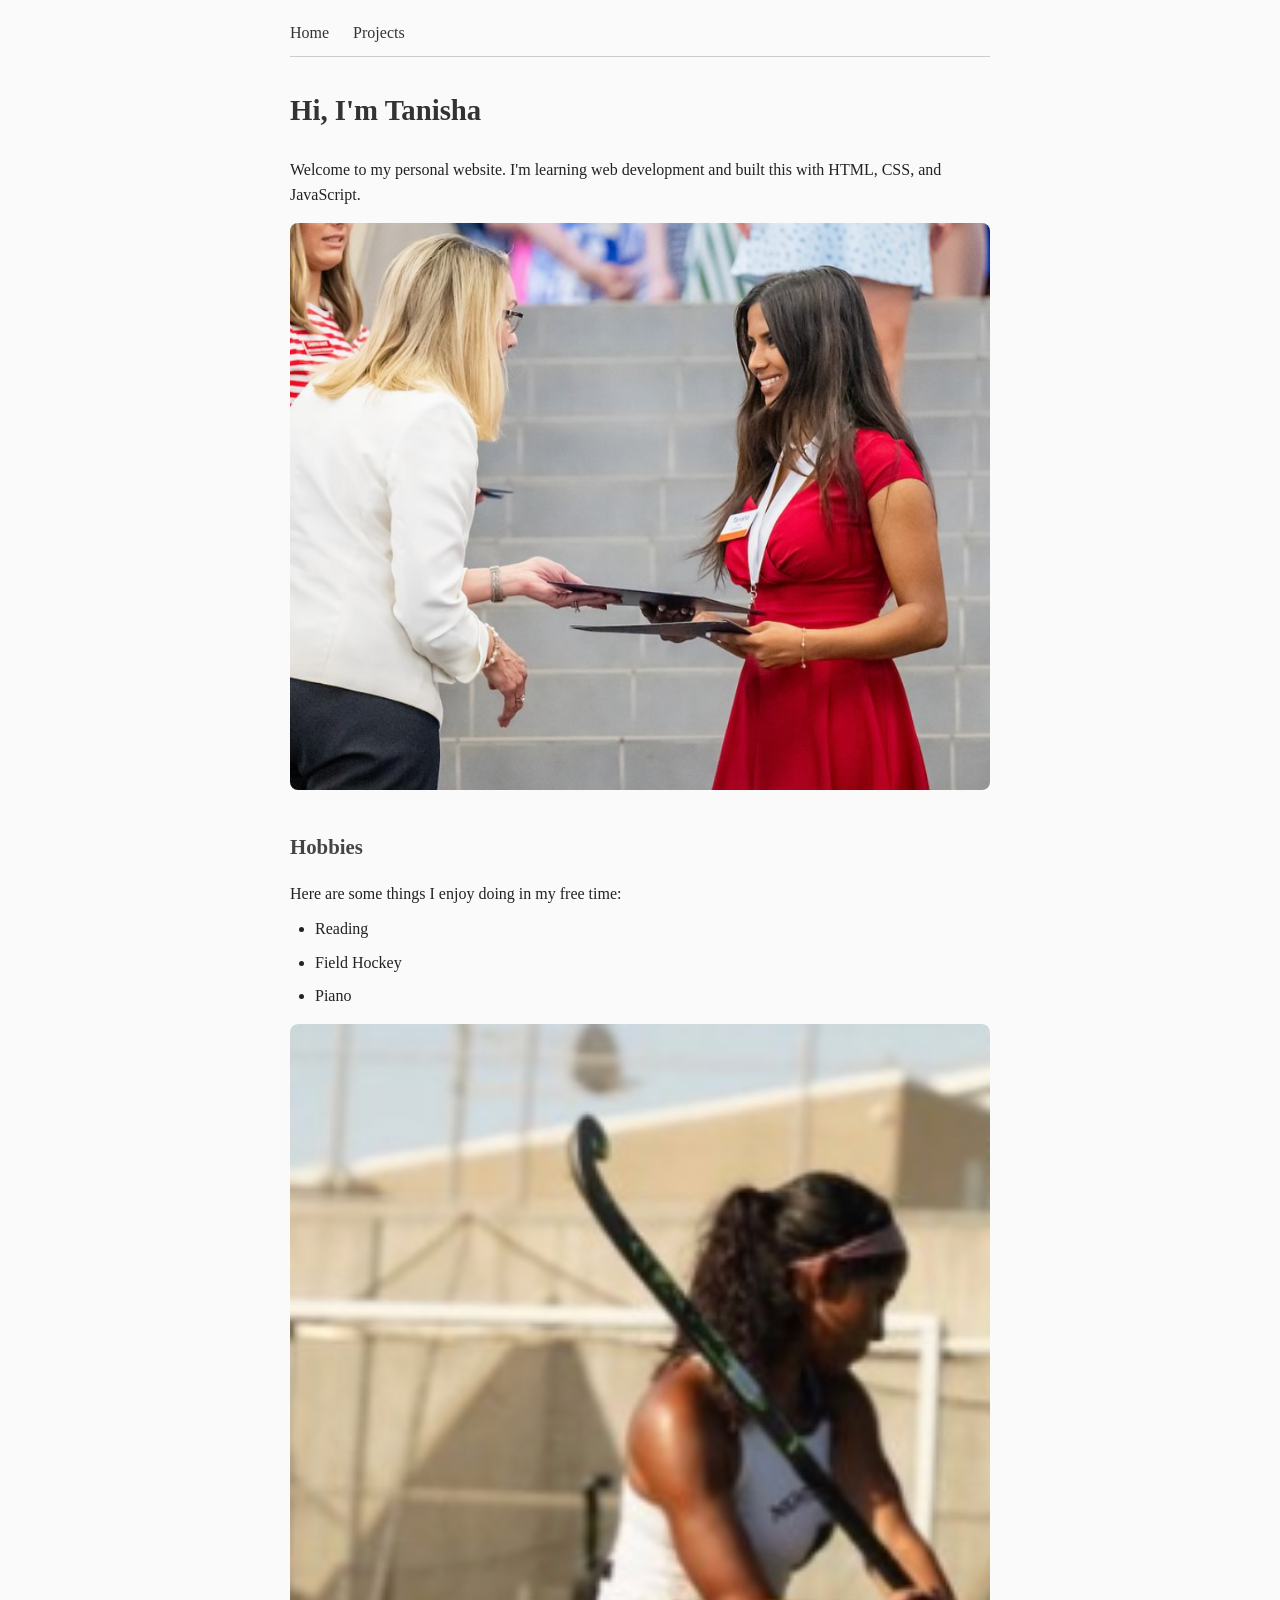
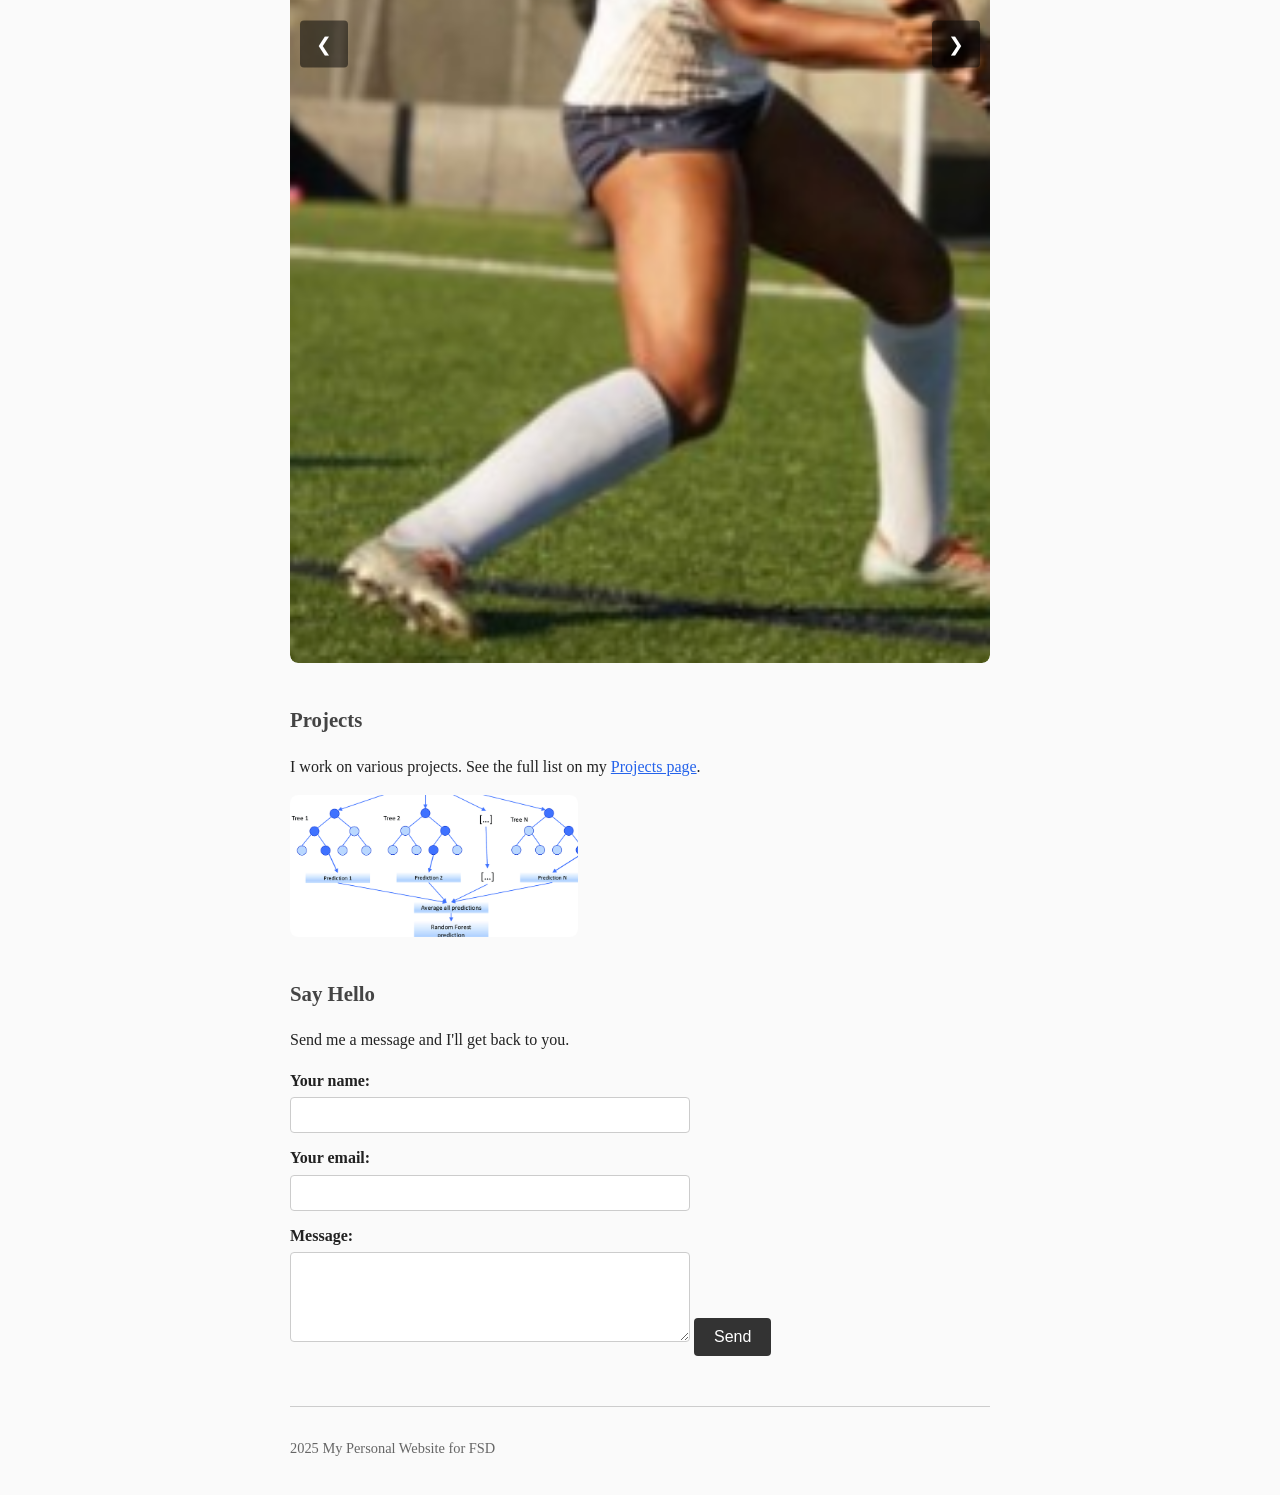
<file: index.html>
<!DOCTYPE html>
<html lang="en">
<head>
  <meta charset="UTF-8">
  <meta name="viewport" content="width=device-width, initial-scale=1.0">
  <meta name="description" content="My personal website - introduction, hobbies, and projects">
  <meta name="author" content="Your Name">
  <title>My Personal Website</title>
  <link rel="stylesheet" href="styles.css">
</head>
<body>
  <nav>
    <a href="index.html">Home</a>
    <a href="projects.html">Projects</a>
  </nav>

  <main>
    <section id="intro">
      <h1>Hi, I'm Tanisha</h1>
      <p>Welcome to my personal website. I'm learning web development and built this with HTML, CSS, and JavaScript.</p>
      <img src="images/tanisha.png" >
    </section>

    <section id="hobbies">
      <h2>Hobbies</h2>
      <p>Here are some things I enjoy doing in my free time:</p>
      <ul>
        <li>Reading</li>
        <li>Field Hockey</li>
        <li>Piano</li>
      </ul>
      <div id="hobby-carousel" class="carousel">
        <div class="carousel-track">
          <div class="carousel-slide"><img src="images/fieldhockey.png" alt="Field hockey"></div>
          <div class="carousel-slide"><img src="images/piano.png" alt="Piano"></div>
          <div class="carousel-slide"><img src="images/read.png" alt="Reading"></div>
        </div>
        <button type="button" id="carousel-prev" class="carousel-btn" aria-label="Previous">&#10094;</button>
        <button type="button" id="carousel-next" class="carousel-btn" aria-label="Next">&#10095;</button>
      </div>
    </section>

    <section id="projects-preview">
      <h2>Projects</h2>
      <p>I work on various projects. See the full list on my <a href="projects.html">Projects page</a>.</p>
      <img src="images/proj.png" >
    </section>

    <section id="contact">
      <h2>Say Hello</h2>
      <p>Send me a message and I'll get back to you.</p>
      <form id="contact-form">
        <label for="name">Your name:</label>
        <input type="text" id="name" name="name" required>
        <label for="email">Your email:</label>
        <input type="email" id="email" name="email" required>
        <label for="message">Message:</label>
        <textarea id="message" name="message" rows="4" required></textarea>
        <button type="submit">Send</button>
      </form>
      <p id="form-message"></p>
    </section>
  </main>

  <footer>
    <p>2025 My Personal Website for FSD</p>
  </footer>

  <script src="script.js"></script>
</body>
</html>
</file>
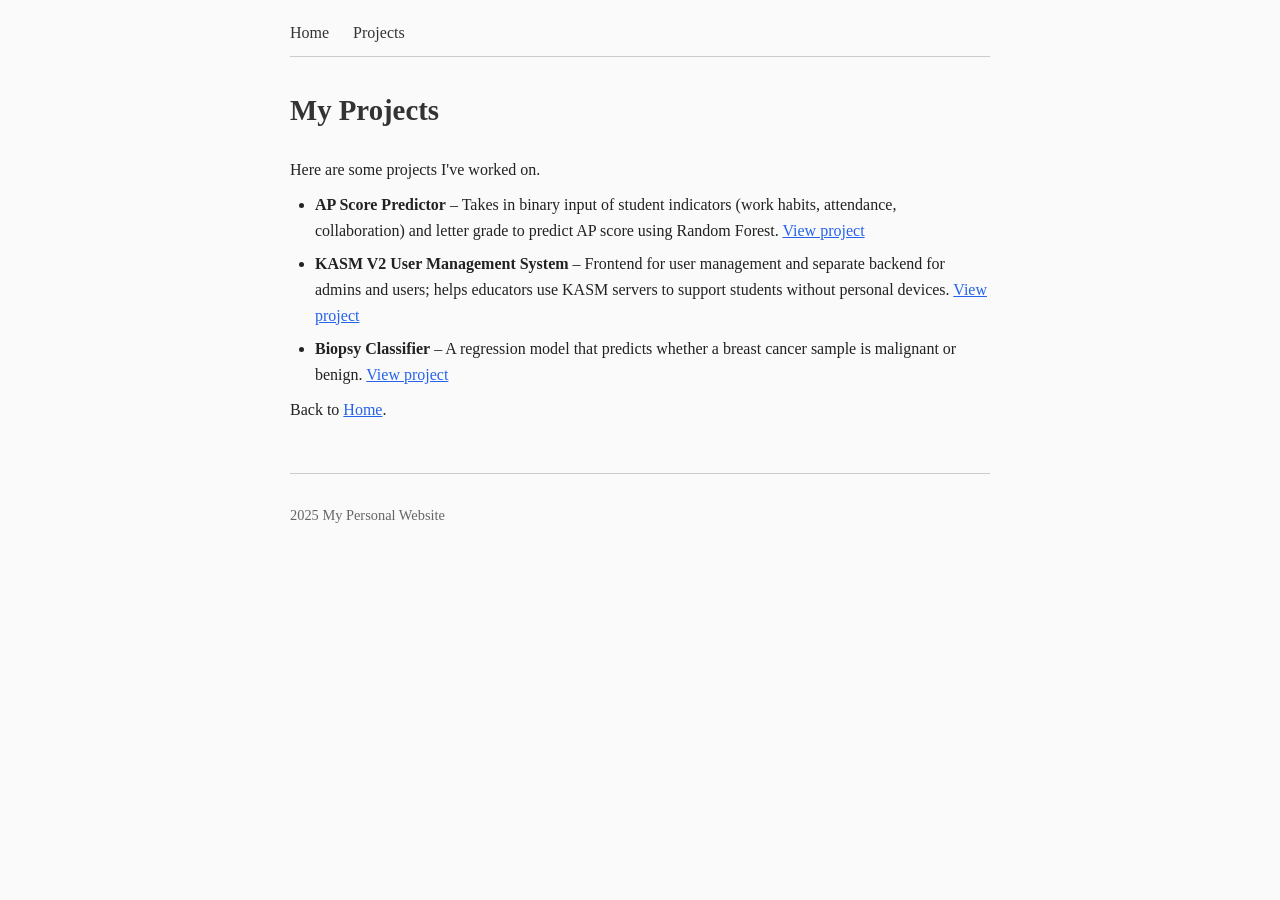
<file: projects.html>
<!DOCTYPE html>
<html lang="en">
<head>
  <meta charset="UTF-8">
  <meta name="viewport" content="width=device-width, initial-scale=1.0">
  <meta name="description" content="My projects - what I've been working on">
  <meta name="author" content="Your Name">
  <title>Projects | My Personal Website</title>
  <link rel="stylesheet" href="styles.css">
</head>
<body>
  <nav>
    <a href="index.html">Home</a>
    <a href="projects.html">Projects</a>
  </nav>

  <main>
    <section id="projects">
      <h1>My Projects</h1>
      <p>Here are some projects I've worked on. </p>

      <ul>
        <li><strong>AP Score Predictor</strong> – Takes in binary input of student indicators (work habits, attendance, collaboration) and letter grade to predict AP score using Random Forest. <a href="https://github.com/tanishapatil1234/test-fastpage-tp/blob/master/_notebooks/2023-14-07-apscoreprediction.ipynb" target="_blank" rel="noopener">View project</a></li>
        <li><strong>KASM V2 User Management System</strong> – Frontend for user management and separate backend for admins and users; helps educators use KASM servers to support students without personal devices. <a href="https://github.com/nighthawkcoders/kasmv2-flask" target="_blank" rel="noopener">View project</a></li>
        <li><strong>Biopsy Classifier</strong> – A regression model that predicts whether a breast cancer sample is malignant or benign. <a href="https://github.com/tanishapatil1234/sourcecode-repo/blob/master/_notebooks/2023-04-02-Breast_Cancer_LR.ipynb" target="_blank" rel="noopener">View project</a></li>
      </ul>

      <p>Back to <a href="index.html">Home</a>.</p>
    </section>
  </main>

  <footer>
    <p>2025 My Personal Website</p>
  </footer>
</body>
</html>
</file>
<file: styles.css>
body {
  font-family: Georgia, serif;
  line-height: 1.6;
  max-width: 700px;
  margin: 0 auto;
  padding: 20px;
  background-color: #fafafa;
  color: #222;
}

nav {
  border-bottom: 1px solid #ccc;
  padding-bottom: 10px;
  margin-bottom: 30px;
}

nav a {
  margin-right: 20px;
  color: #333;
  text-decoration: none;
}

nav a:hover {
  text-decoration: underline;
}

h1 {
  font-size: 1.8rem;
  color: #333;
}

h2 {
  font-size: 1.3rem;
  color: #444;
  margin-top: 30px;
}

section {
  margin-bottom: 40px;
}

p {
  margin: 10px 0;
}

img {
  max-width: 100%;
  height: auto;
  display: block;
  margin: 15px 0;
  border-radius: 8px;
}

img.small-img {
  width: 120px;
}

ul {
  margin: 10px 0;
  padding-left: 25px;
}

li {
  margin: 8px 0;
}

a {
  color: #2563eb;
}

a:hover {
  text-decoration: underline;
}

form {
  margin-top: 15px;
}

label {
  display: block;
  margin-top: 12px;
  font-weight: bold;
}

input,
textarea {
  width: 100%;
  max-width: 400px;
  padding: 8px;
  margin-top: 4px;
  font-size: 1rem;
  border: 1px solid #ccc;
  border-radius: 4px;
  box-sizing: border-box;
}

textarea {
  resize: vertical;
  min-height: 80px;
}

button {
  margin-top: 15px;
  padding: 10px 20px;
  font-size: 1rem;
  background-color: #333;
  color: white;
  border: none;
  border-radius: 4px;
  cursor: pointer;
}

button:hover {
  background-color: #555;
}

#form-message {
  margin-top: 15px;
  font-weight: bold;
  color: #166534;
}


#hobby-carousel {
  position: relative;
  width: 100%;
  max-width: 100%;
  margin: 15px 0;
  overflow: hidden;
  border-radius: 8px;
}

.carousel-track {
  display: flex;
  flex-direction: row;
  width: 300%;
  transition: transform 0.3s ease;
}

#hobby-carousel .carousel-slide {
  flex: 0 0 33.333%;
  width: 33.333%;
  box-sizing: border-box;
}

#hobby-carousel .carousel-slide img {
  width: 100%;
  height: auto;
  display: block;
  border-radius: 8px;
  margin: 0;
}

#carousel-prev,
#carousel-next {
  position: absolute;
  top: 50%;
  transform: translateY(-50%);
  margin: 0;
  padding: 12px 16px;
  font-size: 1.2rem;
  background: rgba(0, 0, 0, 0.5);
  color: white;
  border: none;
  border-radius: 4px;
  cursor: pointer;
  z-index: 10;
}

#carousel-prev:hover,
#carousel-next:hover {
  background: rgba(0, 0, 0, 0.7);
}

#carousel-prev {
  left: 10px;
}

#carousel-next {
  right: 10px;
}

footer {
  margin-top: 50px;
  padding-top: 20px;
  border-top: 1px solid #ccc;
  font-size: 0.9rem;
  color: #666;
}
</file>
